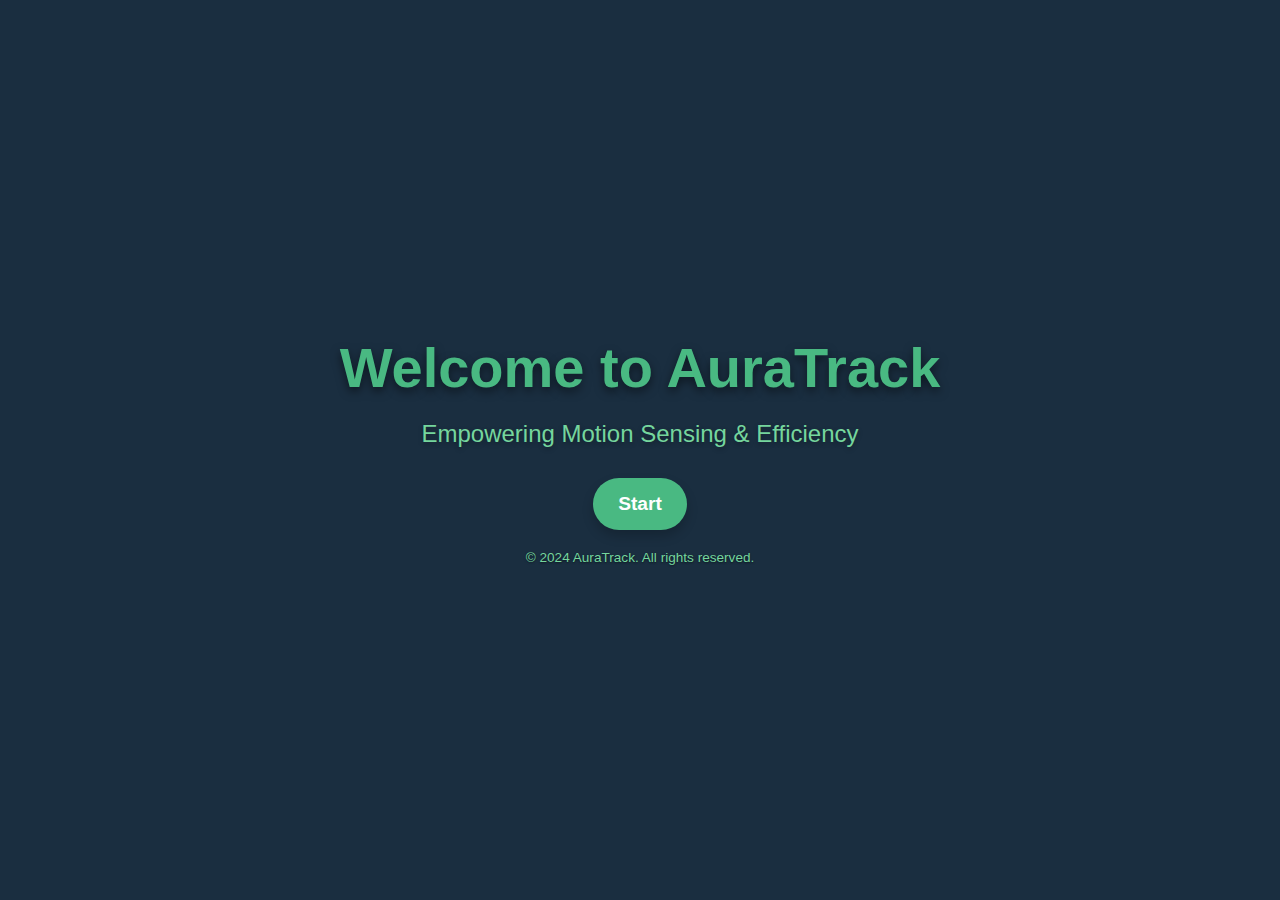
<file: SOFT ENG/index.html>
<!DOCTYPE html>
<html lang="en">
<head>
    <meta charset="UTF-8">
    <meta name="viewport" content="width=device-width, initial-scale=1.0">
    <title>Welcome to AuraTrack</title>
    <link rel="stylesheet" href="style.css">
    <script defer src="script.js"></script>
</head>
<body>
    <div class="main-content">
        <h1 class="headline">Welcome to AuraTrack</h1>
        <p class="subtitle">Empowering Motion Sensing & Efficiency</p>
        <button class="start-btn" id="startBtn">Start</button>
        <p id="countdown"></p> <!-- Countdown placeholder -->
    </div>
    <footer class="footer">
        © 2024 AuraTrack. All rights reserved.
    </footer>
</body>
</html>
</file>
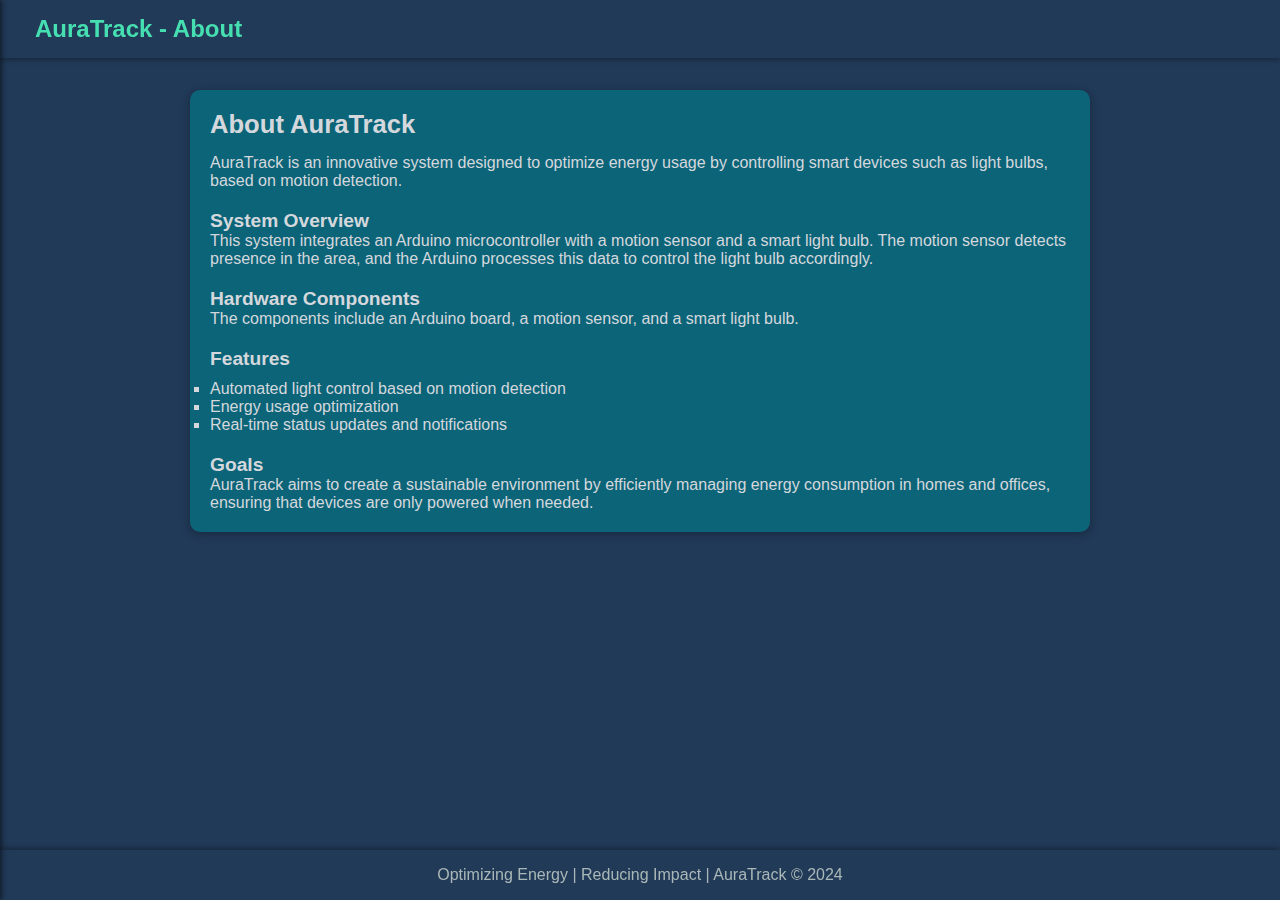
<file: SOFT ENG/About/about.html>
<!DOCTYPE html>
<html lang="en">
<head>
    <meta charset="UTF-8">
    <meta name="viewport" content="width=device-width, initial-scale=1.0">
    <title>About - AuraTrack</title>
    <link rel="stylesheet" href="about.css">
    <script defer src="about.js"></script>
    <link rel="stylesheet" href="../unreadnum.css">
    <script defer src="../unreadnum.js"></script>
</head>
<body>
    <div class="container">
        <!-- Sidebar -->
        <aside class="sidebar" id="sidebar">
            <ul>
                <li><a href="../interface/interface.html"><span>🏠</span> Home</a></li>
                <li><a href="#"><span>📊</span> Status</a></li>
                <li><a href="#"><span>⚙️</span> Settings</a></li>
                <li><a href="notifications.html"><span>🔔</span> Notifications <span id="unread-count"></span></a></li>
                <li><a href="about.html" class="active"><span>ℹ️</span> About</a></li>
            </ul>
        </aside>

        <!-- Header -->
        <header>
            <div class="burger-menu" id="menu-btn">
                <div class="line"></div>
                <div class="line"></div>
                <div class="line"></div>
            </div>
            <h1>AuraTrack - About</h1>
        </header>

        <!-- Main Content -->
        <main>
            <div class="main-content" id="main-content">
                <section class="about-card">
                    <h2>About AuraTrack</h2>
                    <p>AuraTrack is an innovative system designed to optimize energy usage by controlling smart devices such as light bulbs, based on motion detection.</p>
                    <div class="features">
                        <h3>System Overview</h3>
                        <p>This system integrates an Arduino microcontroller with a motion sensor and a smart light bulb. The motion sensor detects presence in the area, and the Arduino processes this data to control the light bulb accordingly.</p>
                        <h3>Hardware Components</h3>
                        <p>The components include an Arduino board, a motion sensor, and a smart light bulb.</p>
                        <h3>Features</h3>
                        <ul>
                            <li>Automated light control based on motion detection</li>
                            <li>Energy usage optimization</li>
                            <li>Real-time status updates and notifications</li>
                        </ul>
                        <h3>Goals</h3>
                        <p>AuraTrack aims to create a sustainable environment by efficiently managing energy consumption in homes and offices, ensuring that devices are only powered when needed.</p>
                    </div>
                </section>
            </div>
        </main>

        <!-- Footer -->
        <footer>
            <p>Optimizing Energy | Reducing Impact | AuraTrack © 2024</p>
        </footer>
    </div>
</body>
</html>
</file>
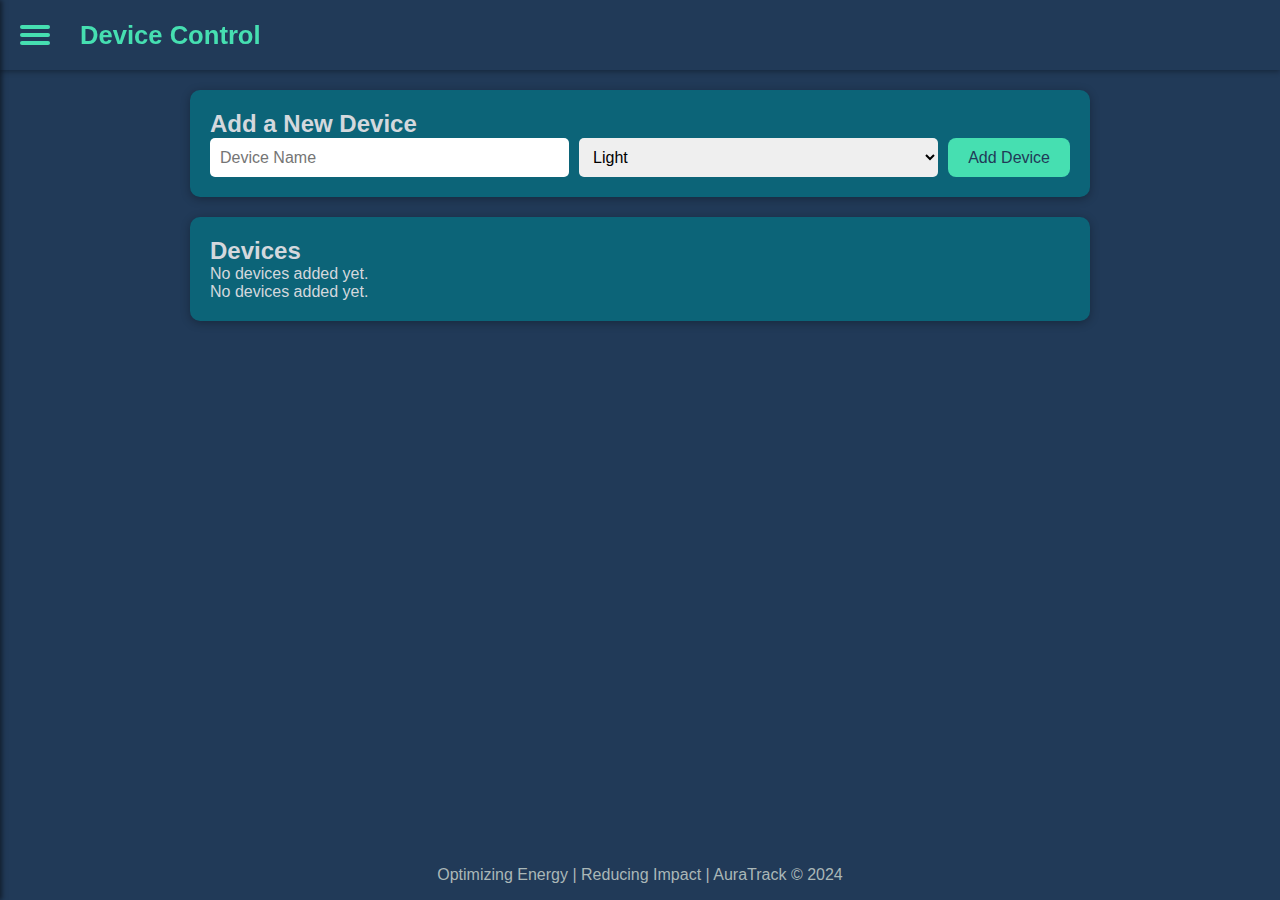
<file: SOFT ENG/devicecontrol/devicecontrol.html>
<!DOCTYPE html>
<html lang="en">
<head>
    <meta charset="UTF-8">
    <meta name="viewport" content="width=device-width, initial-scale=1.0">
    <title>Device Control</title>
    <link rel="stylesheet" href="devicecontrol.css">
    <script defer src="devicecontrol.js"></script>

</head>
<body>
    <div class="container">
        <!-- Sidebar -->
        <aside class="sidebar" id="sidebar">
            <ul>
                <li><a href="../interface/interface.html"><span>🏠</span> Home</a></li>
                <li><a href="#"><span>📊</span> Status</a></li>
                <li><a href="#"><span>⚙️</span> Settings</a></li>
                <li><a href="../notifications/notifications.html"><span>🔔</span> Notifications <span id="unread-count"></span></a></li>
                <li><a href="../about/about.html"><span>ℹ️</span> About</a></li>
            </ul>
        </aside>

        <!-- Header -->
        <header>
            <div class="burger-menu" id="burger-menu">
                <div class="line"></div>
                <div class="line"></div>
                <div class="line"></div>
            </div>
            <h1>Device Control</h1>
        </header>

        <!-- Main Content -->
        <main>
            <div class="main-content">
                <section class="device-management">
                    <h2>Add a New Device</h2>
                    <form id="add-device-form">
                        <input type="text" id="device-name" placeholder="Device Name" required />
                        <select id="device-type">
                            <option value="Light">Light</option>
                            <option value="Fan">Fan</option>
                            <option value="Other">Other</option>
                        </select>
                        <button type="submit">Add Device</button>
                    </form>
                </section>

                <section class="devices-list" id="devices-list">
                    <h2>Devices</h2>
                    <p>No devices added yet.</p>
                </section>
            </div>
        </main>

        <!-- Footer -->
        <footer>
            <p>Optimizing Energy | Reducing Impact | AuraTrack © 2024</p>
        </footer>
    </div>
</body>
</html>
</file>
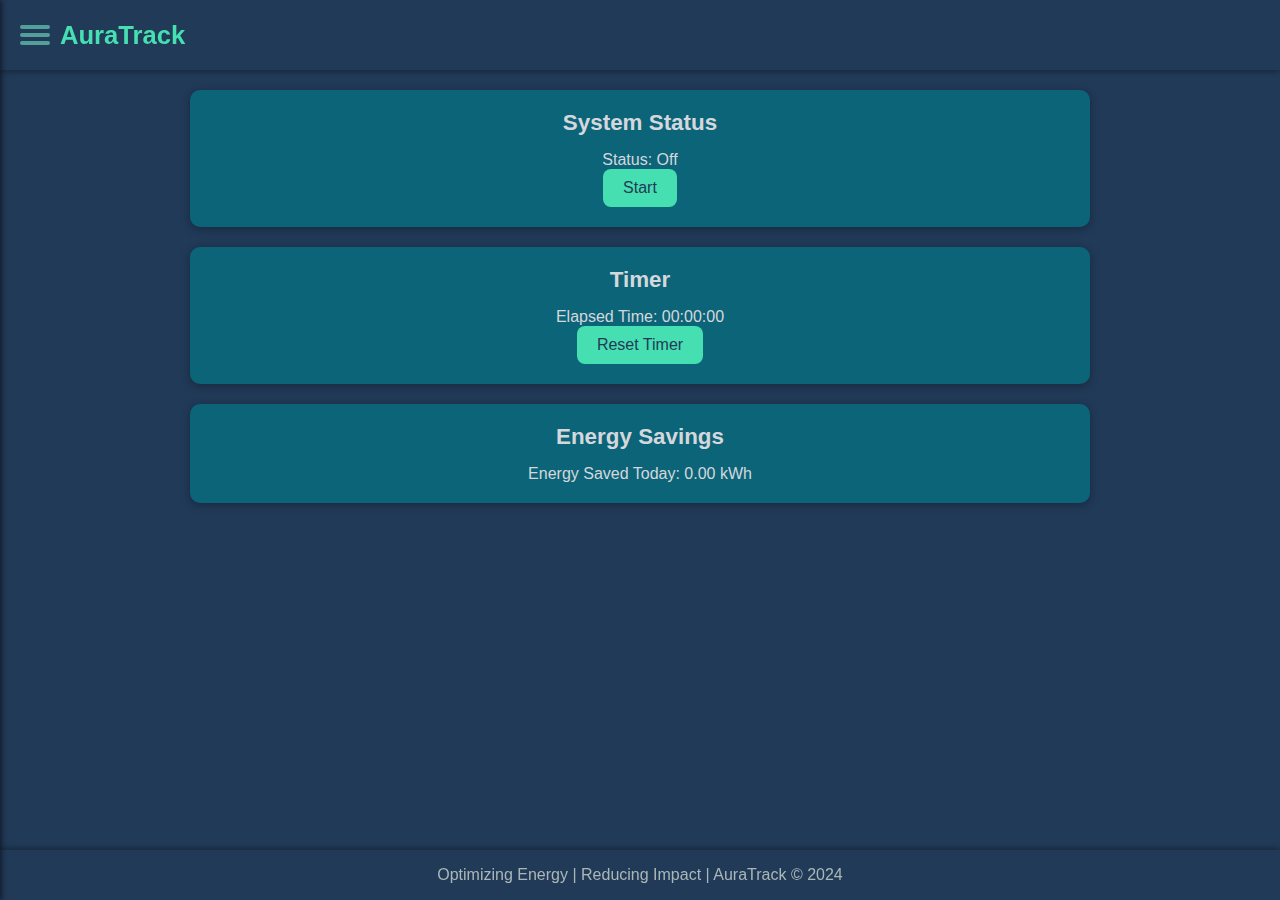
<file: SOFT ENG/interface/interface.html>
<!DOCTYPE html>
<html lang="en">
    <head>
        <meta charset="UTF-8">
        <meta name="viewport" content="width=device-width, initial-scale=1.0">
        <title>AuraTrack</title>
        <link rel="stylesheet" href="interface.css">
        <script defer src="interface.js"></script>
        <link rel="stylesheet" href="../unreadnum.css">
        <script defer src="../unreadnum.js"></script>
    
    
    </head>
    <body>
        <div class="container">
            <!-- Sidebar -->
            <aside class="sidebar" id="sidebar">
                <ul>
                    <li><a href="../interface/interface.html"><span>🏠</span> Home</a></li>
                    <li><a href="../devicecontrol/devicecontrol.html"><span>📊</span> Device Control</a></li>
                    <li><a href="#"><span>⚙️</span> Settings</a></li>
                    <li><a href="../notifications/notifications.html"><span>🔔</span> Notifications <span id="unread-count"></span> <!-- Unread count badge --></a></li>
                    <li><a href="../About/about.html" class="active"><span>ℹ️</span> About</a></li>
                </ul>
        </aside>

        <!-- Header -->
        <header>
            <div class="burger-menu" id="burger-menu">
                <div class="line"></div>
                <div class="line"></div>
                <div class="line"></div>
            </div>
            <h1>AuraTrack</h1>
        </header>

        <!-- Main Content -->
        <main>
            <div class="main-content">
                <section class="status-card">
                    <h2>System Status</h2>
                    <p>Status: <span id="status-label">Off</span></p>
                    <button id="start-stop-btn">Start</button>
                </section>

                <section class="timer-card">
                    <h2>Timer</h2>
                    <p>Elapsed Time: <span id="timer-display">00:00:00</span></p>
                    <button id="reset-timer-btn">Reset Timer</button>
                </section>

                <section class="energy-summary">
                    <h2>Energy Savings</h2>
                    <p>Energy Saved Today: <span id="energy-saved">0.00 kWh</span></p>
                </section>
            </div>
        </main>

        <!-- Footer -->
        <footer>
            <p>Optimizing Energy | Reducing Impact | AuraTrack © 2024</p>
        </footer>
    </div>
</body>
</html>
</file>
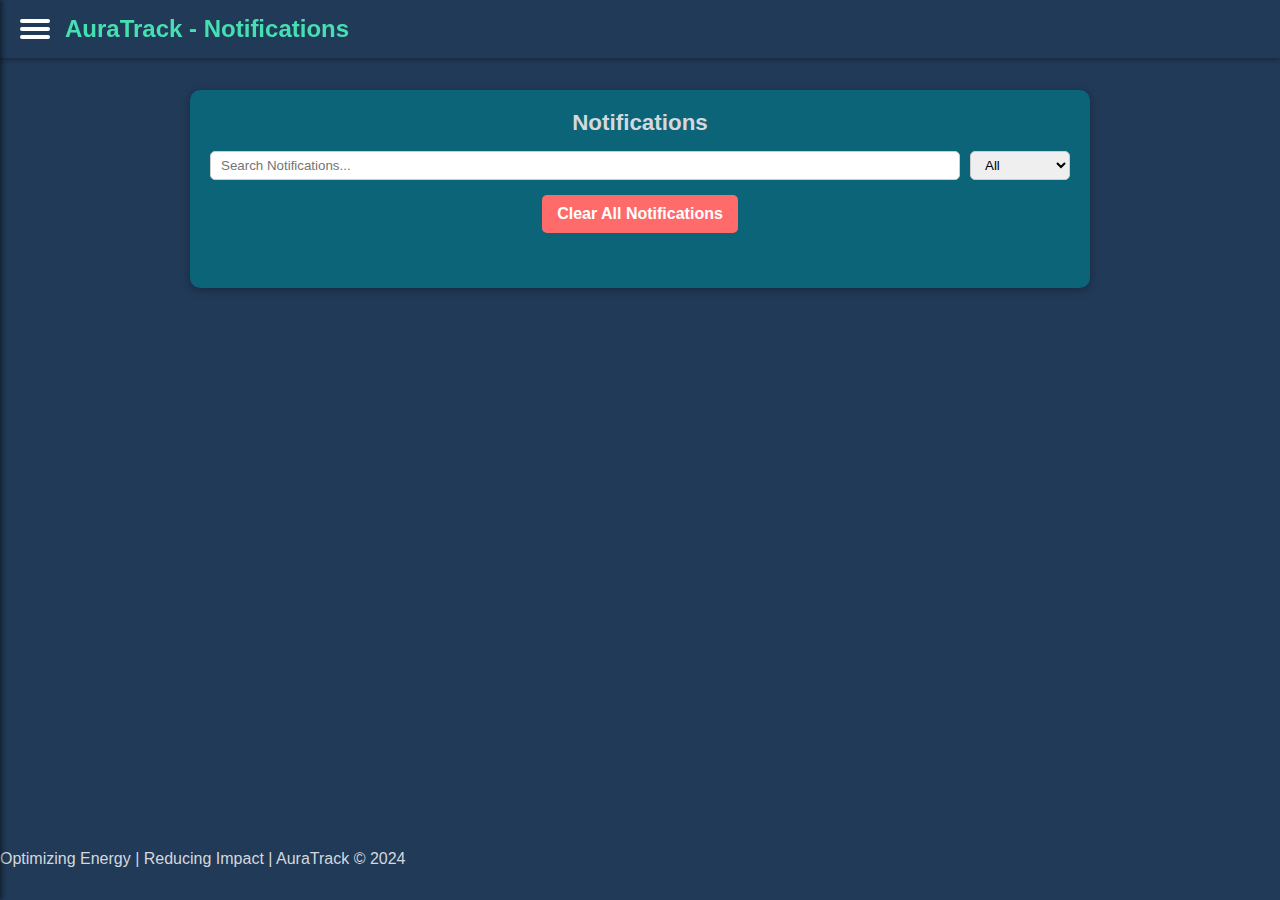
<file: SOFT ENG/notifications/notifications.html>
<!DOCTYPE html>
<html lang="en">
    <head>
        <meta charset="UTF-8">
        <meta name="viewport" content="width=device-width, initial-scale=1.0">
        <title>About - AuraTrack</title>
        <link rel="stylesheet" href="notifications.css">
        <script defer src="notifications.js"></script>
        <link rel="stylesheet" href="../unreadnum.css">
        <script defer src="../unreadnum.js"></script>
    
    
    </head>
    <body>
        <div class="container">
            <!-- Sidebar -->
            <aside class="sidebar" id="sidebar">
                <ul>
                    <li><a href="../interface/interface.html"><span>🏠</span> Home</a></li>
                    <li><a href="#"><span>📊</span> Status</a></li>
                    <li><a href="#"><span>⚙️</span> Settings</a></li>
                    <li><a href="notifications.html"><span>🔔</span> Notifications <span id="unread-count"></span> <!-- Unread count badge --></a></li>
                    <li><a href="about.html" class="active"><span>ℹ️</span> About</a></li>
                </ul>
        </aside>

        <!-- Header -->
        <header>
            <div class="burger-menu" id="menu-btn">
                <div class="line"></div>
                <div class="line"></div>
                <div class="line"></div>
            </div>
            <h1>AuraTrack - Notifications</h1>
        </header>

        <!-- Main Content -->
        <main>
            <div class="main-content" id="main-content">
                <section class="notifications-card">
                    <h2>Notifications</h2>
                    <div class="search-filter">
                        <input type="text" id="search-bar" placeholder="Search Notifications...">
                        <select id="category-filter" onchange="filterNotifications()">
                            <option value="">All</option>
                            <option value="status">Status</option>
                            <option value="error">Error</option>
                            <option value="reminder">Reminder</option>
                        </select>
                    </div>
                    <button class="clear-all-btn" onclick="clearAllNotifications()">Clear All Notifications</button>
                    <div id="notifications">
                        <!-- Notifications will be dynamically loaded here -->
                    </div>
                </section>
            </div>
        </main>

        <!-- Footer -->
        <footer>
            <p>Optimizing Energy | Reducing Impact | AuraTrack © 2024</p>
        </footer>
    </div>
</body>
</html>
</file>
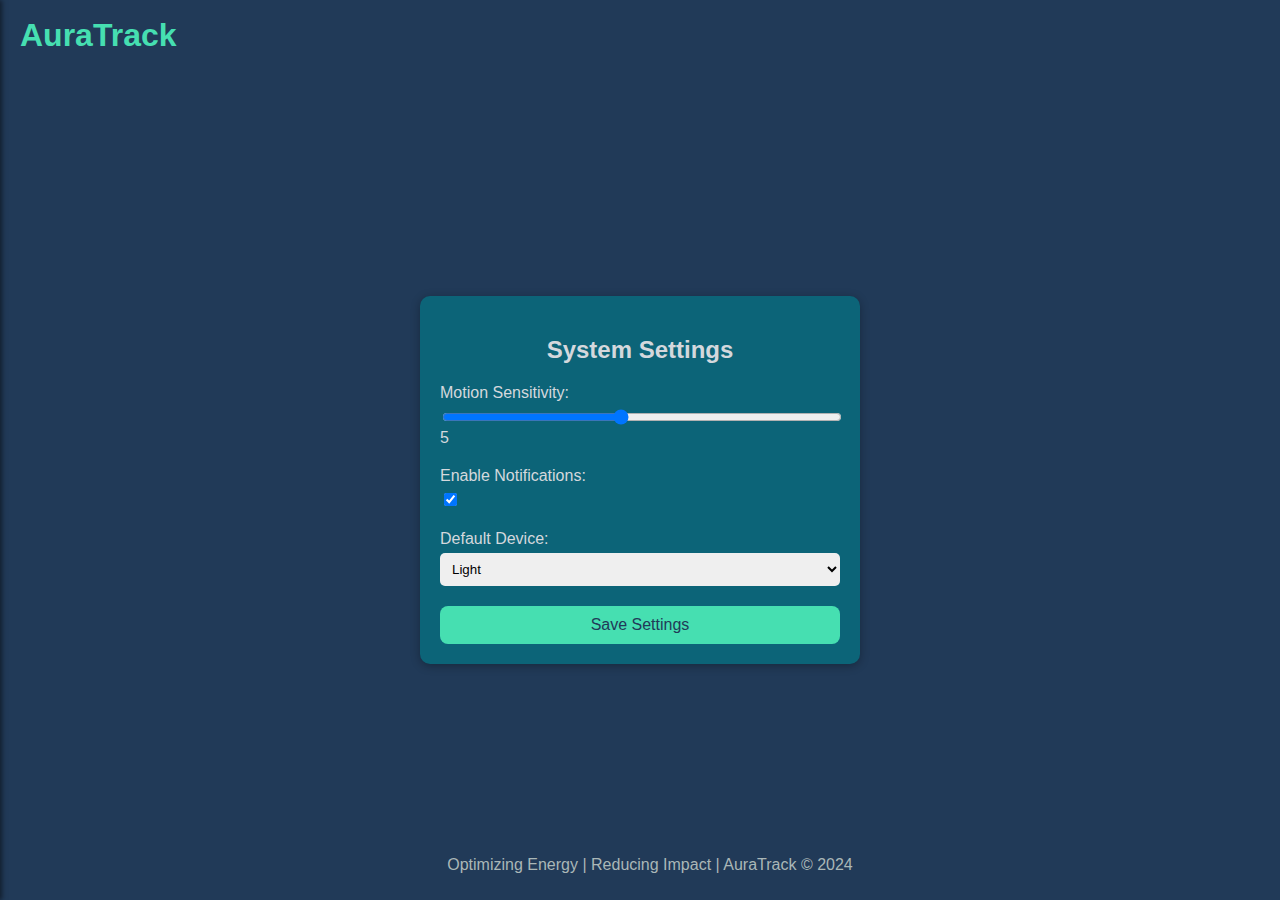
<file: SOFT ENG/settings/settings.html>
<!DOCTYPE html>
<html lang="en">
<head>
    <meta charset="UTF-8">
    <meta name="viewport" content="width=device-width, initial-scale=1.0">
    <title>AuraTrack - Settings</title>
    <link rel="stylesheet" href="settings.css">
    <script defer src="settings.js"></script>
</head>
<body>
    <div class="container">
        <!-- Sidebar -->
        <aside class="sidebar" id="sidebar">
            <ul>
                <li><a href="../interface/interface.html"><span>🏠</span> Home</a></li>
                <li><a href="../devicecontrol/devicecontrol.html"><span>📊</span> Device Control</a></li>
                <li><a href="#" class="active"><span>⚙️</span> Settings</a></li>
                <li><a href="../notifications/notifications.html"><span>🔔</span> Notifications</a></li>
                <li><a href="../About/about.html"><span>ℹ️</span> About</a></li>
            </ul>
        </aside>

        <!-- Header -->
        <header>
            <div class="burger-menu" id="burger-menu">
                <div class="line"></div>
                <div class="line"></div>
                <div class="line"></div>
            </div>
            <h1>AuraTrack</h1>
        </header>

        <!-- Main Content -->
        <main>
            <div class="main-content">
                <!-- Settings Card -->
                <section class="settings-card">
                    <h2>System Settings</h2>

                    <!-- Motion Sensitivity -->
                    <div class="setting-item">
                        <label for="motion-sensitivity">Motion Sensitivity:</label>
                        <input type="range" id="motion-sensitivity" min="1" max="10" value="5">
                        <span id="sensitivity-value">5</span>
                    </div>

                    <!-- Notifications Toggle -->
                    <div class="setting-item">
                        <label for="notifications-toggle">Enable Notifications:</label>
                        <input type="checkbox" id="notifications-toggle" checked>
                    </div>

                    <!-- Default Device -->
                    <div class="setting-item">
                        <label for="default-device">Default Device:</label>
                        <select id="default-device">
                            <option value="light">Light</option>
                            <option value="fan">Fan</option>
                        </select>
                    </div>

                    <!-- Save Button -->
                    <button id="save-settings">Save Settings</button>
                </section>
            </div>
        </main>

        <!-- Footer -->
        <footer>
            <p>Optimizing Energy | Reducing Impact | AuraTrack © 2024</p>
        </footer>
    </div>
</body>
</html>
</file>
<file: SOFT ENG/unreadnum.css>
/* Sidebar Badge - Unread Notifications */
#unread-count {
    background-color: #ff6b6b;   /* Red background for the badge */
    color: white;
    font-size: 1rem;  /* Increased font size */
    padding: 4px 8px; /* Adjust padding for better visibility */
    border-radius: 50%; /* Make the badge round */
    position: absolute;
    top: 5px;   /* Adjust top position */
    right: 10px;  /* Adjust right position */
    display: none; /* Hidden by default */
    line-height: 1;
    height: 20px;  /* Increased height */
    width: 20px;   /* Increased width */
    text-align: center;
}

/* For when the sidebar is visible and unread count is present */
.sidebar .visible #unread-count {
    display: inline-block; /* Show the unread count when the sidebar is visible */
}
</file>
<file: SOFT ENG/settings/settings.css>
/* General Styling */
body, html {
    font-family: Arial, sans-serif;
    background-color: #213A58;
    color: #D4D8DD;
    margin: 0;
    padding: 0;
}

/* Main Container */
.container {
    display: grid;
    grid-template-rows: auto 1fr auto;
    height: 100vh;
}

/* Sidebar Styling */
.sidebar {
    background-color: #2b6777;
    position: fixed;
    top: 0;
    left: -250px;
    width: 250px;
    height: 100%;
    transition: left 0.3s ease;
    z-index: 1000;
    box-shadow: 2px 0 5px rgba(0, 0, 0, 0.5);
}

.sidebar.visible {
    left: 0;
}

/* Header Styling */
header {
    background-color: #213A58;
    color: #46DFB1;
    display: flex;
    align-items: center;
    padding: 0 20px;
    height: 70px;
    position: fixed;
    top: 0;
    width: 100%;
    z-index: 900;
}

/* Main Content */
.main-content {
    margin-top: 70px;
    padding: 20px;
    display: flex;
    justify-content: center;
    align-items: center;
    height: calc(100vh - 120px);
}

/* Settings Card */
.settings-card {
    background-color: #0C6478;
    padding: 20px;
    border-radius: 10px;
    box-shadow: 0 2px 10px rgba(0, 0, 0, 0.3);
    width: 100%;
    max-width: 400px;
    text-align: center;
    transition: transform 0.2s, box-shadow 0.2s;
}

.settings-card:hover {
    transform: translateY(-5px);
    box-shadow: 0 6px 20px rgba(0, 0, 0, 0.4);
}

.settings-card h2 {
    font-size: 1.5rem;
    margin-bottom: 20px;
}

/* Settings Items */
.setting-item {
    margin-bottom: 20px;
    text-align: left;
}

.setting-item label {
    display: block;
    margin-bottom: 5px;
}

.setting-item input[type="range"] {
    width: 100%;
}

.setting-item select {
    width: 100%;
    padding: 8px;
    border-radius: 5px;
    border: none;
}

/* Save Button */
button {
    background-color: #46DFB1;
    color: #213A58;
    border: none;
    padding: 10px 15px;
    font-size: 1rem;
    border-radius: 8px;
    cursor: pointer;
    width: 100%;
}

button:hover {
    background-color: #80EE98;
}

/* Footer Styling */
footer {
    background-color: #213A58;
    color: #AAB7B7;
    text-align: center;
    padding: 10px;
    position: fixed;
    bottom: 0;
    width: 100%;
    z-index: 900;
}
</file>
<file: SOFT ENG/style.css>
/* General Reset */
* {
    margin: 0;
    padding: 0;
    box-sizing: border-box;
}

body {
    font-family: 'Poppins', Arial, sans-serif;
    background: #1a2e40; /* New solid color background */
    color: #ffffff;
    display: flex;
    flex-direction: column;
    justify-content: center;
    align-items: center;
    height: 100vh;
    text-align: center;
    overflow: hidden;
}

/* Main Content */
.main-content {
    animation: fadeIn 2s ease-in-out;
}

/* Headline */
.headline {
    font-size: 3.5rem;
    font-weight: 700;
    color: #49b982; /* Updated primary color */
    text-shadow: 0 4px 10px rgba(0, 0, 0, 0.5);
    margin-bottom: 20px;
}

/* Subtitle */
.subtitle {
    font-size: 1.5rem;
    color: #75d69d; /* Secondary color */
    margin-bottom: 30px;
    text-shadow: 0 2px 5px rgba(0, 0, 0, 0.3);
}

/* Button */
.start-btn {
    font-size: 1.2rem;
    padding: 15px 25px;
    background: #49b982; /* Button color */
    border: none;
    border-radius: 50px;
    color: #ffffff;
    font-weight: bold;
    cursor: pointer;
    transition: all 0.3s ease;
    box-shadow: 0 6px 12px rgba(0, 0, 0, 0.2);
}

.start-btn:hover {
    background: #75d69d;
    transform: translateY(-2px);
    box-shadow: 0 8px 14px rgba(0, 0, 0, 0.25);
}

.start-btn:active {
    transform: translateY(2px);
    box-shadow: 0 4px 8px rgba(0, 0, 0, 0.2);
}

/* Footer */
.footer {
    margin-top: 20px;
    font-size: 0.85rem;
    color: #75d69d;
    text-shadow: 0 1px 2px rgba(0, 0, 0, 0.5);
}

/* Animations */
@keyframes fadeIn {
    from {
        opacity: 0;
        transform: translateY(-20px);
    }
    to {
        opacity: 1;
        transform: translateY(0);
    }
}
</file>
<file: SOFT ENG/About/about.css>
/* Reset */
* {
    margin: 0;
    padding: 0;
    box-sizing: border-box;
}

body, html {
    font-family: 'Arial', sans-serif;
    background-color: #213A58; /* Dark background */
    color: #D4D8DD; /* Light text */
    height: 100%;
}

.container {
    display: grid;
    grid-template-rows: auto 1fr auto; /* Header, Main, Footer */
    height: 100vh;
}

/* Sidebar */
.sidebar {
    background-color: #2b6777; /* Teal color */
    color: #ffffff;
    position: fixed;
    top: 0;
    left: -250px; /* Initially hidden */
    width: 250px;
    height: 100%;
    transition: left 0.3s ease; /* Smooth slide-in effect */
    z-index: 1000;
    box-shadow: 2px 0 5px rgba(0, 0, 0, 0.5);
}

.sidebar.visible {
    left: 0; /* Slide in when visible */
}

.sidebar ul {
    list-style: disc; /* Add bullets */
    padding-left: 20px; /* Indent bullets */
}

.sidebar ul li {
    margin: 15px 0;
}

.sidebar ul li a {
    color: #ffffff;
    text-decoration: none;
    padding: 10px 20px;
    display: flex;
    align-items: center;
    transition: background-color 0.3s ease;
}

.sidebar ul li a:hover, .sidebar ul li a.active {
    background-color: #1f3c59;
    border-radius: 5px;
}

/* Header */
header {
    position: fixed;
    top: 0;
    left: 0;
    width: 100%;
    background-color: #213A58;
    padding: 15px 20px;
    display: flex;
    align-items: center;
    gap: 15px; /* Space between burger menu and text */
    box-shadow: 0 2px 5px rgba(0, 0, 0, 0.3); /* Shadow effect for header */
    z-index: 900; /* Below sidebar */
}

header h1 {
    color: #46DFB1;
    font-size: 1.5rem;
    margin: 0;
}

/* Main Content */
main {
    margin-top: 70px; /* Account for fixed header */
    padding: 20px;
    display: flex;
    justify-content: center;
    align-items: flex-start;
    height: calc(100vh - 120px); /* Adjust for header and footer height */
    overflow-y: auto;
}

.main-content {
    display: flex;
    flex-direction: column;
    gap: 20px;
    max-width: 900px;
    width: 100%;
}

/* About Card */
.about-card {
    background-color: #0C6478;
    padding: 20px;
    border-radius: 10px;
    box-shadow: 0 2px 10px rgba(0, 0, 0, 0.3);
    text-align: left;
}

.about-card h2 {
    font-size: 1.6rem;
    color: #D4D8DD;
    margin-bottom: 15px;
}

.about-card h3 {
    color: #D4D8DD;
    font-size: 1.2rem;
    margin-top: 20px;
}

.about-card ul {
    list-style-type: square;
    margin-top: 10px;
}

/* Footer */
footer {
    position: fixed;
    bottom: 0;
    left: 0;
    width: 100%;
    height: 50px;
    background-color: #213A58;
    color: #AAB7B7;
    display: flex;
    justify-content: center;
    align-items: center;
    box-shadow: 0 -2px 5px rgba(0, 0, 0, 0.3); /* Shadow effect for footer */
}
</file>
<file: SOFT ENG/devicecontrol/devicecontrol.css>
/* Reset */
* {
    margin: 0;
    padding: 0;
    box-sizing: border-box;
}

body, html {
    font-family: 'Arial', sans-serif;
    height: 100%;
    background-color: #213A58; /* Dark background */
    color: #D4D8DD; /* Light text */
}

/* Container */
.container {
    display: grid;
    grid-template-rows: auto 1fr auto; /* Header, Main, Footer */
    height: 100vh;
}

/* Sidebar */
.sidebar {
    background-color: #2b6777;
    color: #ffffff;
    position: fixed;
    top: 0;
    left: -250px;
    width: 250px;
    height: 100%;
    transition: left 0.3s ease;
    z-index: 1000;
    box-shadow: 2px 0 5px rgba(0, 0, 0, 0.5);
}

.sidebar.visible {
    left: 0;
}

.sidebar ul li a {
    display: flex;
    align-items: center;
    padding: 15px;
    font-size: 16px;
    color: #ffffff;
    text-decoration: none;
    transition: background-color 0.3s ease;
}

.sidebar ul li a:hover {
    background-color: #52a099;
}

/* Header */
header {
    position: fixed;
    top: 0;
    left: 0;
    width: 100%;
    background-color: #213A58;
    display: flex;
    align-items: center;
    padding: 0 20px;
    height: 70px;
    box-shadow: 0 2px 5px rgba(0, 0, 0, 0.3);
    z-index: 900;
}

header h1 {
    font-size: 1.6rem;
    color: #46DFB1;
    font-weight: bold;
    margin-left: 60px; /* Space for burger menu */
}

/* Burger Menu */
.burger-menu {
    display: flex;
    flex-direction: column;
    justify-content: space-between;
    width: 30px;
    height: 20px;
    cursor: pointer;
    position: absolute;
    left: 20px;
    top: 25px;
    z-index: 1001; /* Above sidebar */
}

.burger-menu .line {
    height: 4px;
    width: 100%;
    background-color: #46DFB1;
    border-radius: 2px;
    transition: all 0.3s ease;
}

.burger-menu.active .line:nth-child(1) {
    transform: rotate(45deg) translate(5px, 5px);
}

.burger-menu.active .line:nth-child(2) {
    opacity: 0;
}

.burger-menu.active .line:nth-child(3) {
    transform: rotate(-45deg) translate(5px, -5px);
}

/* Main Content */
main {
    margin-top: 70px;
    padding: 20px;
    display: flex;
    flex-direction: column;
    align-items: center;
    height: calc(100vh - 120px);
    overflow-y: auto;
}

.main-content {
    max-width: 900px;
    width: 100%;
}

/* Device Management */
.device-management,
.devices-list {
    background-color: #0C6478;
    padding: 20px;
    border-radius: 10px;
    box-shadow: 0 2px 10px rgba(0, 0, 0, 0.3);
    margin-bottom: 20px;
}

.device-management form {
    display: flex;
    gap: 10px;
}

.device-management input,
.device-management select {
    padding: 10px;
    border: none;
    border-radius: 5px;
    font-size: 1rem;
    flex: 1;
}

.device-management button {
    background-color: #46DFB1;
    color: #213A58;
    border: none;
    border-radius: 8px;
    padding: 10px 20px;
    font-size: 1rem;
    cursor: pointer;
    transition: background-color 0.3s;
}

.device-management button:hover {
    background-color: #80EE98;
}

.devices-list .device-card {
    background-color: #2b6777;
    padding: 15px;
    margin: 10px 0;
    border-radius: 8px;
    display: flex;
    flex-direction: column;
    gap: 10px;
    color: #fff;
    box-shadow: 0 2px 5px rgba(0, 0, 0, 0.2);
}

.device-info {
    display: flex;
    justify-content: space-between;
    align-items: center;
    width: 100%;
}

.device-info span {
    font-weight: bold;
    font-size: 1.2rem;
}

.device-info p {
    font-size: 1rem;
}

.device-controls {
    display: flex;
    gap: 10px;
    align-items: center;
}

.device-controls .toggle-btn,
.device-controls .remove-btn {
    background-color: #46DFB1;
    color: #213A58;
    border: none;
    padding: 5px 10px;
    border-radius: 5px;
    cursor: pointer;
    transition: background-color 0.3s;
}

.device-controls .toggle-btn:hover,
.device-controls .remove-btn:hover {
    background-color: #80EE98;
}

.device-controls .remove-btn {
    background-color: #d9534f;
}

.device-controls .remove-btn:hover {
    background-color: #ff6666;
}

.device-controls .timer-input {
    padding: 5px;
    border: none;
    border-radius: 5px;
    font-size: 1rem;
}

.log-list {
    margin-top: 10px;
    list-style-type: disc;
    padding-left: 20px;
    font-size: 0.9rem;
    color: #D4D8DD;
}

/* Footer */
footer {
    position: fixed;
    bottom: 0;
    left: 0;
    width: 100%;
    background-color: #213A58;
    color: #AAB7B7;
    display: flex;
    justify-content: center;
    align-items: center;
    height: 50px;
}
</file>
<file: SOFT ENG/interface/interface.css>
/* Reset */
* {
    margin: 0;
    padding: 0;
    box-sizing: border-box;
}

body, html {
    font-family: 'Arial', sans-serif;
    height: 100%;
    background-color: #213A58; /* Dark background */
    color: #D4D8DD; /* Light text */
}

/* Main Container */
.container {
    display: grid;
    grid-template-rows: auto 1fr auto; /* Header, Main, Footer */
    height: 100vh;
}

.sidebar {
    background-color: #2b6777; /* Matching the color scheme */
    color: #ffffff; /* White text for contrast */
    position: fixed;
    top: 0;
    left: -250px; /* Sidebar is hidden by default */
    width: 250px;
    height: 100%;
    transition: left 0.3s ease; /* Smooth slide-in animation */
    z-index: 1000;
    box-shadow: 2px 0 5px rgba(0, 0, 0, 0.5); /* Adds a shadow for depth */
}

.sidebar.visible {
    left: 0; /* Makes the sidebar visible */
}

.sidebar ul {
    list-style-type: disc; /* Add bullets to list items */
    padding-left: 20px; /* Indent bullets slightly for better alignment */
}

.sidebar ul li {
    margin: 10px 0; /* Add some space between items */
}

.sidebar ul li a {
    display: flex;
    align-items: center;
    padding: 15px;
    font-size: 16px;
    color: #ffffff; /* White text for menu items */
    text-decoration: none;
    transition: background-color 0.3s ease; /* Smooth hover effect */
}

.sidebar ul li a:hover {
    background-color: #52a099; /* Slightly lighter teal for hover */
}

.sidebar ul li a span {
    margin-right: 10px; /* Space between icon and text */
}


.burger-menu {
    display: flex;
    flex-direction: column;
    justify-content: space-between;
    width: 30px;
    height: 20px;
    cursor: pointer;
}

.burger-menu .line {
    height: 4px;
    background-color: #52a099;
    border-radius: 2px;
    transition: transform 0.3s ease, background-color 0.3s ease;
}

.burger-menu.active .line:nth-child(1) {
    transform: rotate(45deg) translate(5px, 5px);
}

.burger-menu.active .line:nth-child(2) {
    opacity: 0;
}

.burger-menu.active .line:nth-child(3) {
    transform: rotate(-45deg) translate(5px, -5px);
}


/* Header */
header {
    position: fixed; /* Fixed at the top */
    top: 0;
    left: 0; /* No space for the sidebar */
    width: 100%; /* Full width */
    background-color: #213A58;
    display: flex;
    align-items: center;
    padding: 0 20px;
    height: 70px;
    box-shadow: 0 2px 5px rgba(0, 0, 0, 0.3);
    z-index: 900; /* Below sidebar but above content */
}

header h1 {
    font-size: 1.6rem;
    color: #46DFB1;
    font-weight: bold;
    margin-left: 10px; /* Add space from the burger menu */
}

/* Main Content */
main {
    margin-top: 70px; /* Space below the header */
    padding: 20px;
    display: flex;
    justify-content: center;
    align-items: flex-start;
    height: calc(100vh - 120px); /* Full height minus header and footer */
    overflow-y: auto;
}

.main-content {
    display: flex;
    flex-direction: column;
    gap: 20px;
    max-width: 900px;
    width: 100%;
}

/* Cards */
.status-card,
.timer-card,
.energy-summary {
    background-color: #0C6478;
    padding: 20px;
    border-radius: 10px;
    box-shadow: 0 2px 10px rgba(0, 0, 0, 0.3);
    text-align: center;
    transition: transform 0.2s, box-shadow 0.2s;
}

.status-card:hover,
.timer-card:hover,
.energy-summary:hover {
    transform: translateY(-5px);
    box-shadow: 0 6px 20px rgba(0, 0, 0, 0.4);
}

.status-card h2,
.timer-card h2,
.energy-summary h2 {
    font-size: 1.4rem;
    margin-bottom: 15px;
}

button {
    background-color: #46DFB1;
    color: #213A58;
    border: none;
    border-radius: 8px;
    padding: 10px 20px;
    font-size: 1rem;
    cursor: pointer;
    transition: background-color 0.3s, transform 0.2s;
}

button:hover {
    background-color: #80EE98;
    transform: scale(1.05);
}

/* Footer */
footer {
    position: fixed; /* Fixed at the bottom */
    bottom: 0;
    left: 0; /* No space for the sidebar */
    width: 100%; /* Full width */
    background-color: #213A58;
    color: #AAB7B7;
    display: flex;
    justify-content: center;
    align-items: center;
    height: 50px;
    box-shadow: 0 -2px 5px rgba(0, 0, 0, 0.3);
    z-index: 900; /* Below sidebar but above content */
}
</file>
<file: SOFT ENG/notifications/notifications.css>
/* Reset */
* {
    margin: 0;
    padding: 0;
    box-sizing: border-box;
}

body, html {
    font-family: 'Arial', sans-serif;
    background-color: #213A58; /* Dark background */
    color: #D4D8DD; /* Light text */
    height: 100%;
}

.container {
    display: grid;
    grid-template-rows: auto 1fr auto; /* Header, Main, Footer */
    height: 100vh;
}

/* Sidebar */
.sidebar {
    background-color: #2b6777; /* Teal color */
    color: #ffffff;
    position: fixed;
    top: 0;
    left: -250px; /* Initially hidden */
    width: 250px;
    height: 100%;
    transition: left 0.3s ease; /* Smooth slide-in effect */
    z-index: 1000;
    box-shadow: 2px 0 5px rgba(0, 0, 0, 0.5);
}

.sidebar.visible {
    left: 0; /* Slide in when visible */
}

.sidebar ul {
    list-style: disc; /* Add bullets */
    padding-left: 20px; /* Indent bullets */
}

.sidebar ul li {
    margin: 15px 0;
}

.sidebar ul li a {
    color: #ffffff;
    text-decoration: none;
    padding: 10px 20px;
    display: flex;
    align-items: center;
    transition: background-color 0.3s ease;
}

.sidebar ul li a:hover, .sidebar ul li a.active {
    background-color: #1f3c59;
    border-radius: 5px;
}

/* Sidebar Badge */
#unread-count {
    background-color: #ff6b6b;
    color: white;
    font-size: 0.8rem;
    padding: 3px 7px;
    border-radius: 10px;
    position: absolute;
    top: 5px;
    right: 10px;
    display: none; /* Hidden by default */
}

/* Burger Menu */
.burger-menu {
    display: flex;
    flex-direction: column;
    justify-content: space-between;
    width: 30px;
    height: 20px;
    cursor: pointer;
}

.burger-menu .line {
    height: 4px;
    background-color: #ffffff; /* White lines for visibility */
    border-radius: 2px;
    transition: transform 0.3s ease, background-color 0.3s ease;
}

.burger-menu.active .line:nth-child(1) {
    transform: rotate(45deg) translate(5px, 5px);
}

.burger-menu.active .line:nth-child(2) {
    opacity: 0;
}

.burger-menu.active .line:nth-child(3) {
    transform: rotate(-45deg) translate(5px, -5px);
}

/* Header */
header {
    position: fixed;
    top: 0;
    left: 0;
    width: 100%;
    background-color: #213A58;
    padding: 15px 20px;
    display: flex;
    align-items: center;
    gap: 15px; /* Space between burger menu and text */
    box-shadow: 0 2px 5px rgba(0, 0, 0, 0.3); /* Shadow effect for header */
    z-index: 900; /* Below sidebar */
}

header h1 {
    color: #46DFB1;
    font-size: 1.5rem;
    margin: 0;
}

/* Main Content */
main {
    margin-top: 70px; /* Account for fixed header */
    padding: 20px;
    display: flex;
    justify-content: center;
    align-items: flex-start;
    height: calc(100vh - 120px); /* Adjust for header and footer height */
    overflow-y: auto;
}

.main-content {
    display: flex;
    flex-direction: column;
    gap: 20px;
    max-width: 900px;
    width: 100%;
}

/* Notifications Section */
.notifications-card {
    background-color: #0C6478;
    padding: 20px;
    border-radius: 10px;
    box-shadow: 0 2px 10px rgba(0, 0, 0, 0.3);
    text-align: center;
}

.notifications-card h2 {
    font-size: 1.4rem;
    color: #D4D8DD;
    margin-bottom: 15px;
}

#notifications {
    margin-top: 20px;
}

/* Notification Items */
.notification {
    display: flex;
    flex-direction: column;
    background-color: #213A58; /* Darker background for notifications */
    color: #D4D8DD; /* Light text */
    padding: 10px 15px;
    margin: 10px 0;
    border-radius: 5px;
    box-shadow: 0 1px 5px rgba(0, 0, 0, 0.3);
    cursor: pointer;
    transition: background-color 0.3s ease;
}

.notification:hover {
    background-color: #2b6777; /* Teal hover effect */
}

/* Notification Header */
.notification-header {
    display: flex;
    justify-content: space-between;
    align-items: center;
    font-size: 1rem;
    font-weight: bold;
}

.notification-header .timestamp {
    font-size: 0.9rem;
    color: #AAB7B7; /* Subtle gray */
}

/* Notification Categories */
.status {
    background-color: #4caf50; /* Green */
}

.error {
    background-color: #f44336; /* Red */
}

.reminder {
    background-color: #2196f3; /* Blue */
}

/* Notification Details */
.notification-details {
    display: none;
    font-size: 0.9rem;
    margin-top: 10px;
    background-color: #0C6478; /* Slightly lighter teal */
    padding: 10px;
    border-radius: 5px;
}

.notification-details.hidden {
    display: none; /* Hide details */
}

/* Delete Button */
.notification .delete-btn {
    background: none;
    border: none;
    color: #ff6b6b; /* Red for delete */
    cursor: pointer;
    font-size: 1rem;
    transition: color 0.3s ease;
}

.notification .delete-btn:hover {
    color: #ff4c4c; /* Brighter red on hover */
}

/* No Notifications Message */
.no-notifications {
    text-align: center;
    color: #AAB7B7;
    font-style: italic;
    margin-top: 20px;
}

/* Clear All Notifications Button */
.clear-all-btn {
    background-color: #ff6b6b; /* Red background */
    color: white;
    border: none;
    padding: 10px 15px;
    margin-bottom: 15px;
    border-radius: 5px;
    cursor: pointer;
    font-size: 1rem;
    font-weight: bold;
    transition: background-color 0.3s ease;
}

.clear-all-btn:hover {
    background-color: #ff4c4c; /* Darker red on hover */
}

/* Search and Filter Section */
.search-filter {
    display: flex;
    gap: 10px;
    margin-bottom: 15px;
}

.search-filter input {
    padding: 5px 10px;
    border-radius: 5px;
    border: 1px solid #ccc;
    width: 100%;
}

.search-filter select {
    padding: 5px 10px;
    border-radius: 5px;
    border: 1px solid #ccc;
}
</file>
